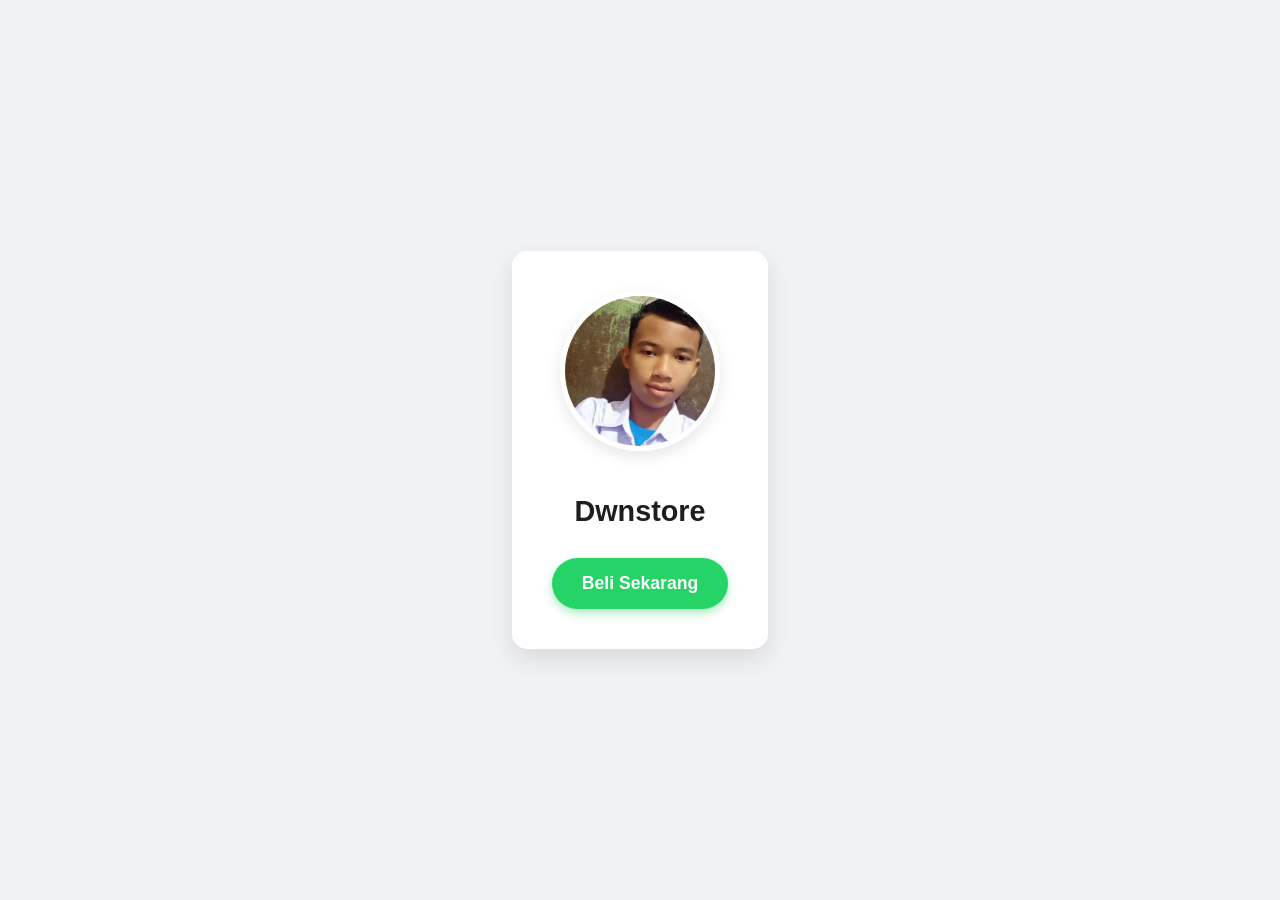
<file: index.html>
<!DOCTYPE html>
<html lang="en">
<head>
    <meta charset="UTF-8">
    <meta name="viewport" content="width=device-width, initial-scale=1.0">
    <title>My Profile</title>
    <link rel="stylesheet" href="style.css">
    <!-- Tambahkan kode integrasi CleverPush di sini -->
    <script type="text/javascript">
        var cleverPushConfig = {
            channelId: 'YOUR_CLEVERPUSH_CHANNEL_ID'
        };
        (function() {
            var cp = document.createElement('script'); cp.type = 'text/javascript'; cp.async = true;
            cp.src = ('https:' == document.location.protocol ? 'https://' : 'http://') + 'static.cleverpush.com/channel/loader.js';
            var s = document.getElementsByTagName('script')[0]; s.parentNode.insertBefore(cp, s);
        })();
    </script>
</head>
<body>
    <div class="container">
        <img src="IMG_20230921_204136.jpg" alt="Profile Image" class="profile-img">
        <h1>Dwnstore</h1>
        <a href="https://wa.me/6281775160134" class="buy-button">Beli Sekarang</a>
    </div>
</body>
</html>
</file>
<file: style.css>
body {
    font-family: 'Segoe UI', Tahoma, Geneva, Verdana, sans-serif;
    background-color: #f0f2f5;
    color: #333;
    margin: 0;
    padding: 0;
    display: flex;
    justify-content: center;
    align-items: center;
    height: 100vh;
}

.container {
    text-align: center;
    background-color: #ffffff;
    padding: 40px;
    border-radius: 15px;
    box-shadow: 0 10px 25px rgba(0, 0, 0, 0.1);
    max-width: 320px;
    margin: 20px;
}

.profile-img {
    width: 150px;
    height: 150px;
    border-radius: 50%;
    object-fit: cover;
    border: 5px solid #ffffff;
    box-shadow: 0 5px 15px rgba(0, 0, 0, 0.1);
    margin-bottom: 20px;
}

h1 {
    font-size: 1.8em;
    margin-bottom: 10px;
    color: #1c1e21;
}

.buy-button {
    background-color: #25D366;
    color: white;
    padding: 15px 30px;
    text-decoration: none;
    border-radius: 30px;
    font-weight: bold;
    font-size: 1.1em;
    display: inline-block;
    transition: background-color 0.3s, transform 0.3s;
    margin-top: 20px;
    box-shadow: 0 4px 10px rgba(37, 211, 102, 0.4);
}

.buy-button:hover {
    background-color: #1EBE57;
    transform: translateY(-2px);
}
</file>
